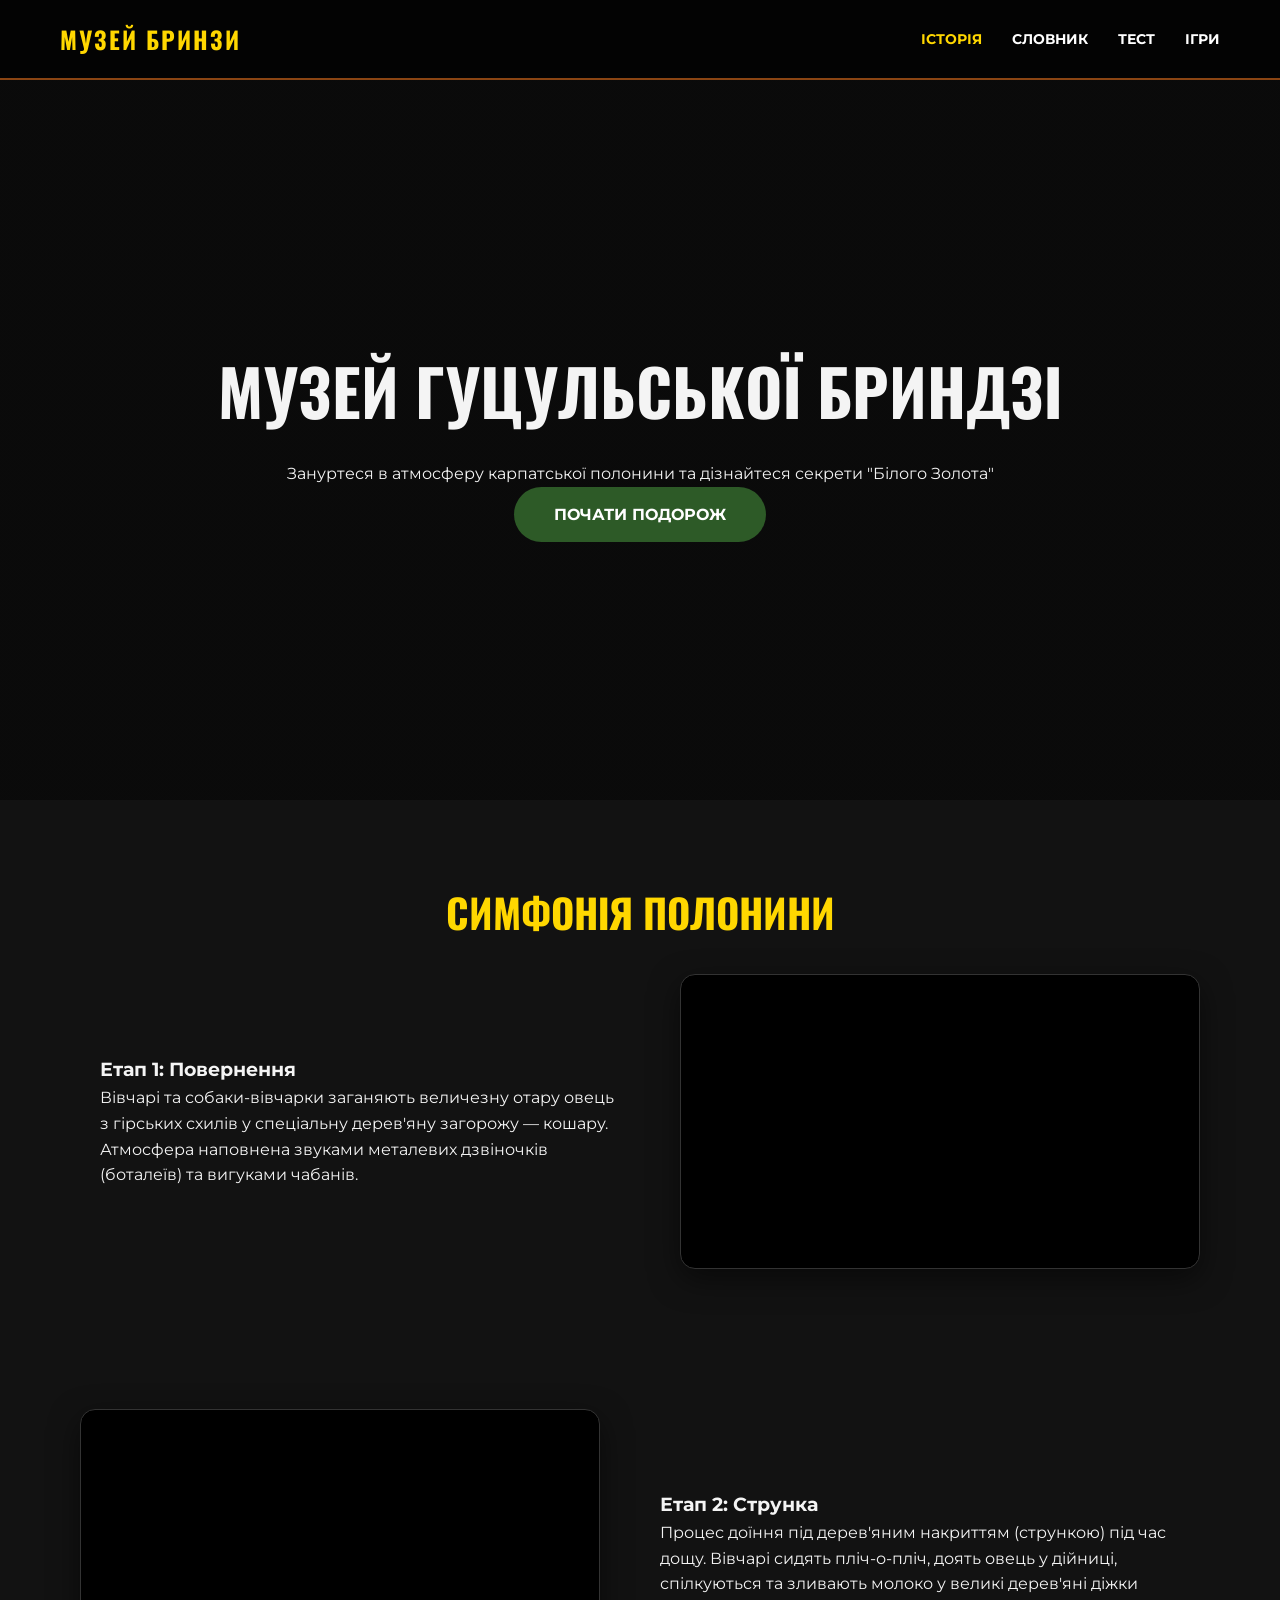
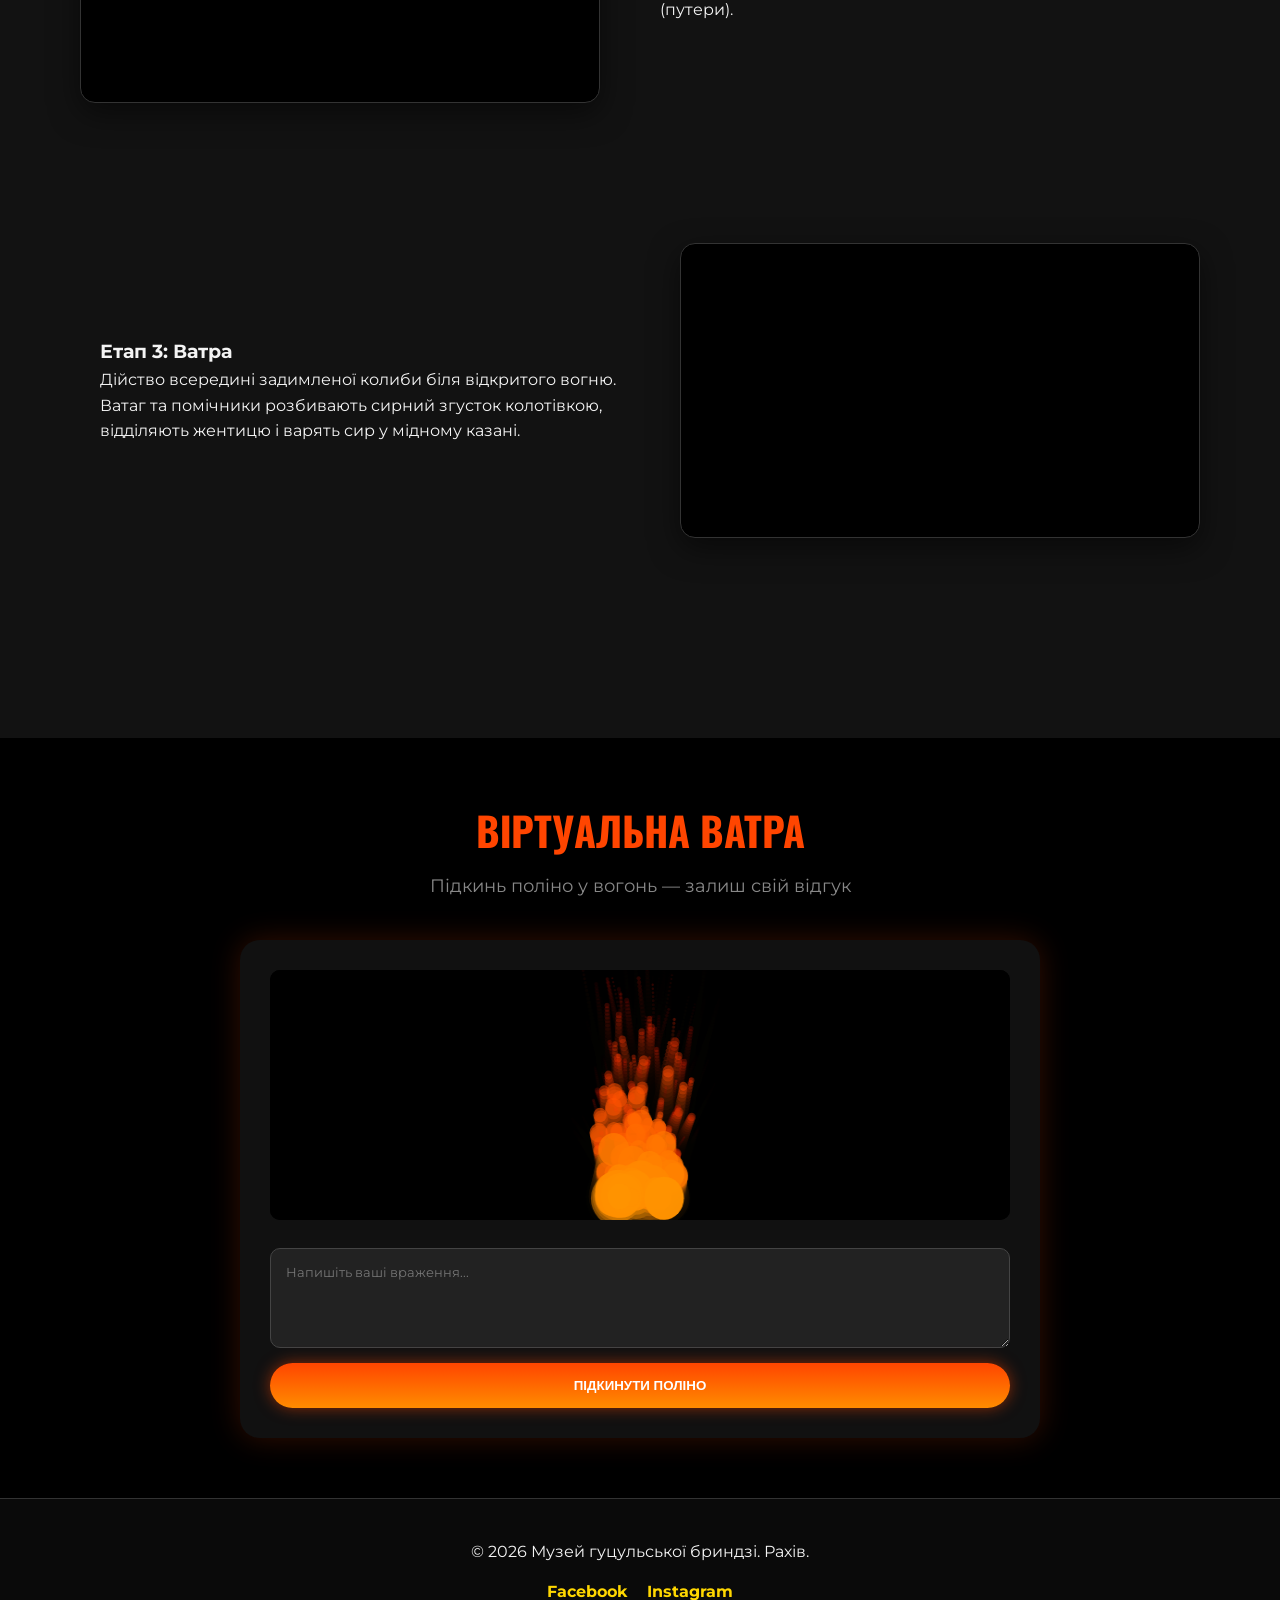
<file: index.html>
<!DOCTYPE html>
<html lang="uk">
<head>
    <meta charset="UTF-8">
    <meta name="viewport" content="width=device-width, initial-scale=1.0">
    <title>Музей гуцульської бриндзі | Головна</title>
    <link rel="stylesheet" href="style.css">
    <link href="https://fonts.googleapis.com/css2?family=Montserrat:wght@400;700&family=Oswald:wght@500;700&display=swap" rel="stylesheet">
</head>
<body>
    <div class="loader-overlay">
        <div class="loader"></div>
    </div>

    <header>
        <div class="container">
            <nav>
                <div class="logo">Музей Бринзи</div>
                <ul class="nav-links">
                    <li><a href="index.html" class="active">Історія</a></li>
                    <li><a href="dictionary.html">Словник</a></li>
                    <li><a href="quiz.html">Тест</a></li>
                    <li><a href="games.html">Ігри</a></li>
                </ul>
            </nav>
        </div>
    </header>

    <main>
        <section id="hero" class="hero">
            <div class="hero-content">
                <h1>Музей гуцульської бриндзі</h1>
                <p>Зануртеся в атмосферу карпатської полонини та дізнайтеся секрети "Білого Золота"</p>
                <a href="#story" class="btn">Почати подорож</a>
            </div>
            <div class="hero-overlay"></div>
        </section>

        <section id="story" class="story-section">
            <div class="container">
                <h2 class="section-title">Симфонія полонини</h2>
                
                <div class="story-card" data-step="1">
                    <div class="story-text">
                        <h3>Етап 1: Повернення</h3>
                        <p>Вівчарі та собаки-вівчарки заганяють величезну отару овець з гірських схилів у спеціальну дерев'яну загорожу — кошару. Атмосфера наповнена звуками металевих дзвіночків (боталеїв) та вигуками чабанів.</p>
                    </div>
                    <div class="story-visual">
                        <div class="video-container">
                            <iframe src="https://drive.google.com/file/d/1pgFzA_mrihiav93EVzEuqT29MJnthRlN/preview" allow="autoplay" allowfullscreen></iframe>
                        </div>
                    </div>
                </div>

                <div class="story-card reverse" data-step="2">
                    <div class="story-text">
                        <h3>Етап 2: Струнка</h3>
                        <p>Процес доїння під дерев'яним накриттям (стрункою) під час дощу. Вівчарі сидять пліч-о-пліч, доять овець у дійниці, спілкуються та зливають молоко у великі дерев'яні діжки (путери).</p>
                    </div>
                    <div class="story-visual">
                        <div class="video-container">
                            <iframe src="https://drive.google.com/file/d/1HxHKxqlleNXu2y7OkGOyZdj2ivCHKBLh/preview" allow="autoplay" allowfullscreen></iframe>
                        </div>
                    </div>
                </div>

                <div class="story-card" data-step="3">
                    <div class="story-text">
                        <h3>Етап 3: Ватра</h3>
                        <p>Дійство всередині задимленої колиби біля відкритого вогню. Ватаг та помічники розбивають сирний згусток колотівкою, відділяють жентицю і варять сир у мідному казані.</p>
                    </div>
                    <div class="story-visual">
                        <div class="video-container">
                            <iframe src="https://drive.google.com/file/d/1NL6jvB8dlPQCdK0tps834GUh_SJij016/preview" allow="autoplay" allowfullscreen></iframe>
                        </div>
                    </div>
                </div>
            </div>
        </section>

        <!-- Virtual Vatra Section -->
        <section id="vatra" class="vatra-section">
            <div class="container">
                <h2 class="section-title" style="color: #ff4500;">Віртуальна Ватра</h2>
                <p class="section-subtitle">Підкинь поліно у вогонь — залиш свій відгук</p>
                
                <div class="vatra-container">
                    <canvas id="fireCanvas"></canvas>
                    
                    <div class="feedback-ui" id="feedback-ui">
                        <textarea id="feedback-text" placeholder="Напишіть ваші враження..."></textarea>
                        <button class="btn btn-fire" onclick="submitFeedback()">Підкинути поліно</button>
                    </div>

                    <div class="donation-links" id="donation-links" style="display: none;">
                        <h3>Дякуємо! Ватра палає яскравіше!</h3>
                        <p>Ваше слово зігріває нас.</p>
                        <div class="links-row">
                            <a href="https://maps.app.goo.gl/iQyZb56kDnLXNEdZ8" target="_blank" class="btn-link google">Google Maps</a>
                            <a href="https://patreon.com" target="_blank" class="btn-link patreon">Patreon</a>
                            <a href="https://buymeacoffee.com" target="_blank" class="btn-link coffee">Buy Me a Coffee</a>
                        </div>
                        <button class="btn-text" onclick="resetVatra()">Написати ще</button>
                    </div>
                </div>
            </div>
        </section>
    </main>

    <footer>
        <div class="container">
            <p>&copy; <span id="current-year">2024</span> Музей гуцульської бриндзі. Рахів.</p>
            <div class="social-links">
                <a href="#" class="social-icon">Facebook</a>
                <a href="#" class="social-icon">Instagram</a>
            </div>
        </div>
    </footer>

    <script src="script.js"></script>
</body>
</html>
</file>
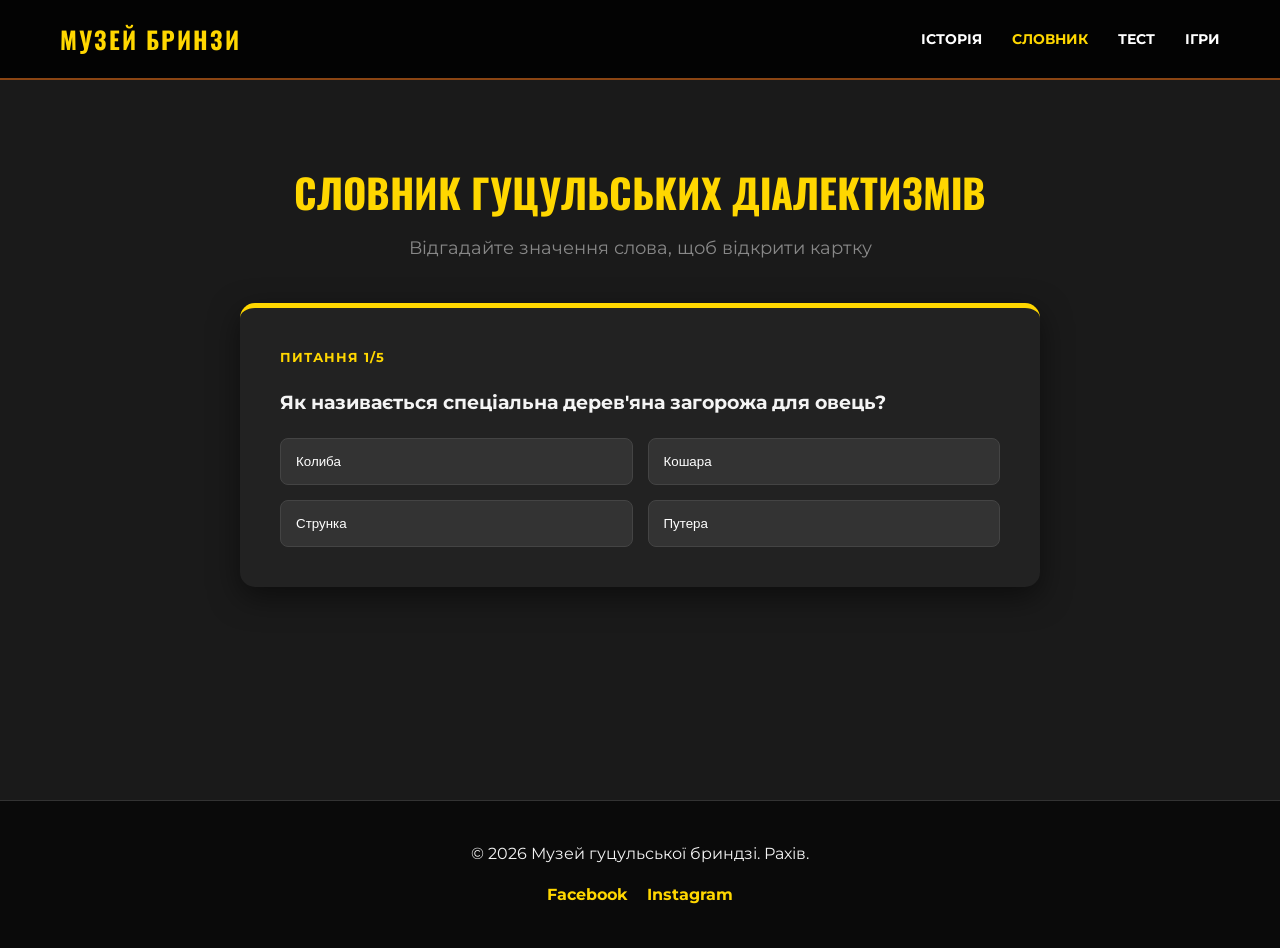
<file: dictionary.html>
<!DOCTYPE html>
<html lang="uk">
<head>
    <meta charset="UTF-8">
    <meta name="viewport" content="width=device-width, initial-scale=1.0">
    <title>Музей Бринзи | Словник</title>
    <link rel="stylesheet" href="style.css">
    <link href="https://fonts.googleapis.com/css2?family=Montserrat:wght@400;700&family=Oswald:wght@500;700&display=swap" rel="stylesheet">
</head>
<body>
    <header>
        <div class="container">
            <nav>
                <div class="logo">Музей Бринзи</div>
                <ul class="nav-links">
                    <li><a href="index.html">Історія</a></li>
                    <li><a href="dictionary.html" class="active">Словник</a></li>
                    <li><a href="quiz.html">Тест</a></li>
                    <li><a href="games.html">Ігри</a></li>
                </ul>
            </nav>
        </div>
    </header>

    <main>
        <section id="dictionary" class="dictionary-section">
            <div class="container">
                <h2 class="section-title">Словник Гуцульських Діалектизмів</h2>
                <p class="section-subtitle">Відгадайте значення слова, щоб відкрити картку</p>
                
                <div class="quiz-container" id="quiz-container">
                    <div class="question-card" id="question-card">
                        <div class="question-header">
                            <span id="question-number">Питання 1/5</span>
                        </div>
                        <h3 id="question-text">Що таке "Кошара"?</h3>
                        <div class="options-grid" id="options">
                            <!-- Options will be injected by JS -->
                        </div>
                    </div>

                    <div class="flashcards-grid" id="flashcards-display" style="display: none;">
                        <!-- Correctly guessed cards will appear here -->
                    </div>
                </div>
            </div>
        </section>
    </main>

    <footer>
        <div class="container">
            <p>&copy; <span id="current-year">2024</span> Музей гуцульської бриндзі. Рахів.</p>
            <div class="social-links">
                <a href="#" class="social-icon">Facebook</a>
                <a href="#" class="social-icon">Instagram</a>
            </div>
        </div>
    </footer>
    <script src="script.js"></script>
</body>
</html>
</file>
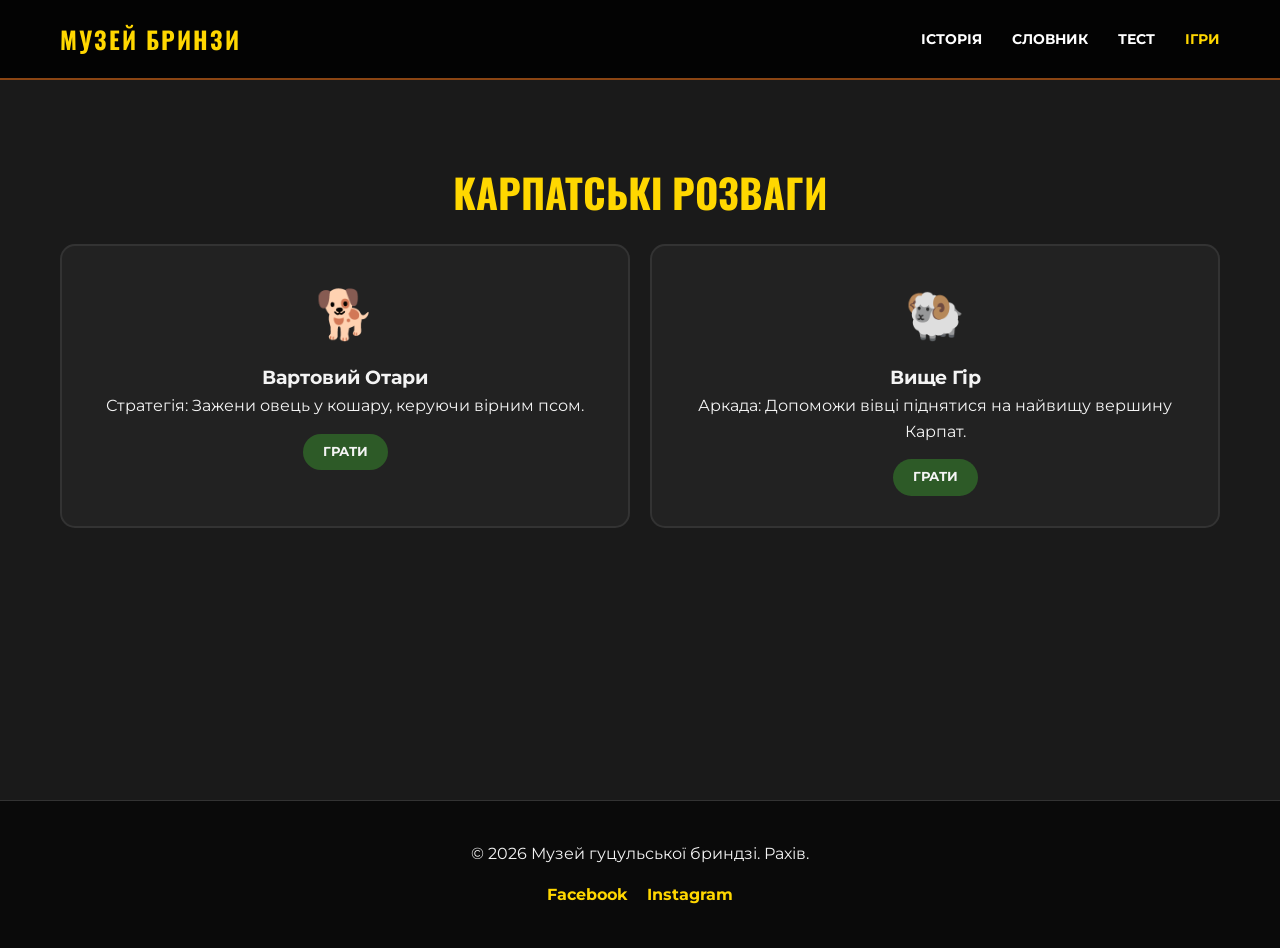
<file: games.html>
<!DOCTYPE html>
<html lang="uk">
<head>
    <meta charset="UTF-8">
    <meta name="viewport" content="width=device-width, initial-scale=1.0">
    <title>Музей Бринзи | Ігровий зал</title>
    <link rel="stylesheet" href="style.css">
    <link href="https://fonts.googleapis.com/css2?family=Montserrat:wght@400;700&family=Oswald:wght@500;700&display=swap" rel="stylesheet">
</head>
<body>
    <header>
        <div class="container">
            <nav>
                <div class="logo">Музей Бринзи</div>
                <ul class="nav-links">
                    <li><a href="index.html">Історія</a></li>
                    <li><a href="dictionary.html">Словник</a></li>
                    <li><a href="quiz.html">Тест</a></li>
                    <li><a href="games.html" class="active">Ігри</a></li>
                </ul>
            </nav>
        </div>
    </header>

    <main>
        <section class="games-section">
            <div class="container">
                <h2 class="section-title">Карпатські Розваги</h2>
                
                <div id="game-menu" class="game-menu">
                    <div class="game-card" onclick="showGame('flock')">
                        <div class="game-icon">🐕</div>
                        <h3>Вартовий Отари</h3>
                        <p>Стратегія: Зажени овець у кошару, керуючи вірним псом.</p>
                        <span class="btn-small">Грати</span>
                    </div>
                    <div class="game-card" onclick="showGame('jumper')">
                        <div class="game-icon">🐏</div>
                        <h3>Вище Гір</h3>
                        <p>Аркада: Допоможи вівці піднятися на найвищу вершину Карпат.</p>
                        <span class="btn-small">Грати</span>
                    </div>
                </div>

                <!-- Game: Flock -->
                <div id="game-flock" class="game-wrapper" style="display: none;">
                    <div class="game-header">
                        <button class="btn-back" onclick="showMenu()">← Назад</button>
                        <div class="game-stats-hud">
                            <span>Рівень: <span id="game-level">1</span></span>
                            <span>Вівці: <span id="score">0</span>/20</span>
                        </div>
                    </div>
                    <div class="game-container" id="game-container-flock">
                        <canvas id="gameCanvas"></canvas>
                        <div id="flock-overlay" class="game-overlay">
                            <button class="btn" onclick="initGame('flock')">Почати гру</button>
                        </div>
                    </div>
                </div>

                <!-- Game: Sheep Jumper -->
                <div id="game-jumper" class="game-wrapper" style="display: none;">
                    <div class="game-header">
                        <button class="btn-back" onclick="showMenu()">← Назад</button>
                        <div class="game-stats-hud">
                            <span>Висота: <span id="jump-score">0</span> м</span>
                            <span>Найкраще: <span id="jump-highscore">0</span> м</span>
                        </div>
                    </div>
                    <div class="game-container jumper-bg" id="game-container-jumper">
                        <canvas id="jumperCanvas"></canvas>
                        <div id="jumper-overlay" class="game-overlay">
                            <h3>Стрибай по хмаринках та скелях!</h3>
                            <p>Керуй мишкою або стрілками (← →)</p>
                            <button class="btn" onclick="startJumperGame()">Почати сходження</button>
                        </div>
                    </div>
                    
                    <!-- Leaderboard -->
                    <div class="leaderboard">
                        <h4>Таблиця лідерів (м)</h4>
                        <ol id="highscores-list">
                            <!-- Injected by JS -->
                        </ol>
                    </div>
                </div>

            </div>
        </section>
    </main>

    <footer>
        <div class="container">
            <p>&copy; <span id="current-year">2024</span> Музей гуцульської бриндзі. Рахів.</p>
            <div class="social-links">
                <a href="#" class="social-icon">Facebook</a>
                <a href="#" class="social-icon">Instagram</a>
            </div>
        </div>
    </footer>
    <script src="script.js"></script>
</body>
</html>
</file>
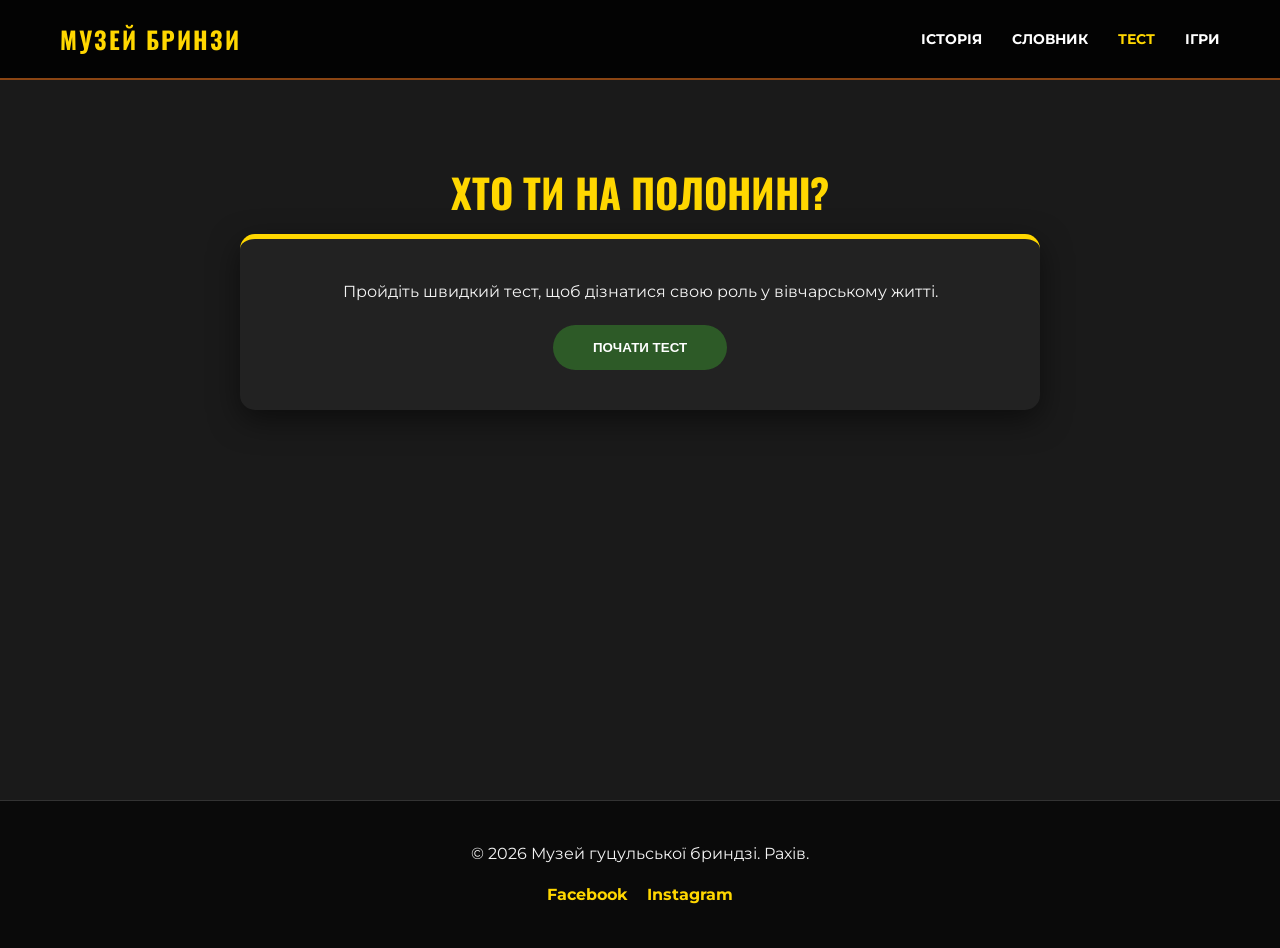
<file: quiz.html>
<!DOCTYPE html>
<html lang="uk">
<head>
    <meta charset="UTF-8">
    <meta name="viewport" content="width=device-width, initial-scale=1.0">
    <title>Музей Бринзи | Хто ти?</title>
    <link rel="stylesheet" href="style.css">
    <link href="https://fonts.googleapis.com/css2?family=Montserrat:wght@400;700&family=Oswald:wght@500;700&display=swap" rel="stylesheet">
</head>
<body>
    <header>
        <div class="container">
            <nav>
                <div class="logo">Музей Бринзи</div>
                <ul class="nav-links">
                    <li><a href="index.html">Історія</a></li>
                    <li><a href="dictionary.html">Словник</a></li>
                    <li><a href="quiz.html" class="active">Тест</a></li>
                    <li><a href="games.html">Ігри</a></li>
                </ul>
            </nav>
        </div>
    </header>

    <main>
        <section id="personality-quiz" class="personality-section">
            <div class="container">
                <h2 class="section-title">Хто ти на полонині?</h2>
                <div id="p-quiz-box" class="p-quiz-box centered-content">
                    <p>Пройдіть швидкий тест, щоб дізнатися свою роль у вівчарському житті.</p>
                    <button class="btn" onclick="startPersonalityQuiz()">Почати тест</button>
                </div>
            </div>
        </section>
    </main>

    <footer>
        <div class="container">
            <p>&copy; <span id="current-year">2024</span> Музей гуцульської бриндзі. Рахів.</p>
            <div class="social-links">
                <a href="#" class="social-icon">Facebook</a>
                <a href="#" class="social-icon">Instagram</a>
            </div>
        </div>
    </footer>
    <script src="script.js"></script>
</body>
</html>
</file>
<file: style.css>
:root {
    --primary-color: #2d5a27;
    --secondary-color: #8b4513;
    --accent-color: #ffd700;
    --bg-dark: #1a1a1a;
    --text-light: #f4f4f4;
    --font-main: 'Montserrat', sans-serif;
    --font-heading: 'Oswald', sans-serif;
    --fire-color: #ff4500;
}

* { margin: 0; padding: 0; box-sizing: border-box; }
html { scroll-behavior: smooth; }
body { background-color: var(--bg-dark); color: var(--text-light); font-family: var(--font-main); line-height: 1.6; overflow-x: hidden; display: flex; flex-direction: column; min-height: 100vh; }
main { flex: 1; }
.container { max-width: 1200px; margin: 0 auto; padding: 0 20px; }

/* Loader */
.loader-overlay { position: fixed; top: 0; left: 0; width: 100%; height: 100%; background: var(--bg-dark); display: flex; justify-content: center; align-items: center; z-index: 9999; transition: opacity 0.5s ease; }
.loader { width: 50px; height: 50px; border: 5px solid #333; border-top: 5px solid var(--accent-color); border-radius: 50%; animation: spin 1s linear infinite; }
@keyframes spin { 0% { transform: rotate(0deg); } 100% { transform: rotate(360deg); } }

/* Header & Nav */
header { padding: 20px 0; background-color: rgba(0,0,0,0.9); width: 100%; z-index: 100; position: relative; border-bottom: 2px solid var(--secondary-color); }
nav { display: flex; justify-content: space-between; align-items: center; }
.logo { font-family: var(--font-heading); font-size: 1.5rem; font-weight: 700; text-transform: uppercase; letter-spacing: 2px; color: var(--accent-color); text-decoration: none; }
.nav-links { display: flex; list-style: none; }
.nav-links li { margin-left: 30px; }
.nav-links a { color: white; text-decoration: none; font-weight: 700; font-size: 0.9rem; text-transform: uppercase; transition: color 0.3s; }
.nav-links a:hover, .nav-links a.active { color: var(--accent-color); }

/* Hero */
.hero { height: 80vh; display: flex; align-items: center; justify-content: center; text-align: center; position: relative; background: linear-gradient(rgba(0,0,0,0.6), rgba(0,0,0,0.6)), url('https://images.unsplash.com/photo-1500382017468-9049fed747ef?ixlib=rb-1.2.1&auto=format&fit=crop&w=1350&q=80'); background-size: cover; background-position: center; background-attachment: fixed; }
.hero-content h1 { font-family: var(--font-heading); font-size: 4rem; margin-bottom: 20px; text-transform: uppercase; color: var(--text-light); animation: fadeInDown 1.2s ease-out; }
@keyframes fadeInDown { from { opacity: 0; transform: translateY(-30px); } to { opacity: 1; transform: translateY(0); } }

/* Buttons */
.btn { display: inline-block; padding: 15px 40px; background-color: var(--primary-color); color: white; text-decoration: none; font-weight: 700; text-transform: uppercase; border-radius: 50px; transition: all 0.4s; border: none; cursor: pointer; }
.btn:hover { background-color: var(--accent-color); color: var(--bg-dark); transform: translateY(-3px); }

/* Story Cards */
.story-section { padding: 80px 0; background: #121212; }
.section-title { text-align: center; font-family: var(--font-heading); font-size: 2.5rem; margin-bottom: 10px; color: var(--accent-color); text-transform: uppercase; }
.section-subtitle { text-align: center; margin-bottom: 40px; color: #888; font-size: 1.1rem; }
.story-card { display: flex; align-items: center; margin-bottom: 100px; opacity: 0; transform: translateX(-30px); transition: all 1s ease-out; }
.story-card.visible { opacity: 1; transform: translateX(0); }
.story-card.reverse { flex-direction: row-reverse; transform: translateX(30px); }
.story-card.reverse.visible { transform: translateX(0); }
.story-text { flex: 1; padding: 40px; }
.story-visual { flex: 1; padding: 20px; }

/* Video Container for Iframes */
.video-container {
    position: relative;
    padding-bottom: 56.25%; /* 16:9 Aspect Ratio */
    height: 0;
    overflow: hidden;
    border-radius: 15px;
    box-shadow: 0 10px 30px rgba(0,0,0,0.5);
    border: 1px solid #333;
    background: #000;
}

.video-container iframe {
    position: absolute;
    top: 0;
    left: 0;
    width: 100%;
    height: 100%;
    border: 0;
}

/* Dictionary & Quiz */
.dictionary-section, .personality-section, .games-section { padding: 80px 0; min-height: 80vh; }
.quiz-container { max-width: 900px; margin: 0 auto; }
.question-card, .p-quiz-box { background: #222; padding: 40px; border-radius: 15px; max-width: 800px; margin: 0 auto; border-top: 5px solid var(--accent-color); box-shadow: 0 10px 30px rgba(0,0,0,0.5); }
.question-header { margin-bottom: 20px; color: var(--accent-color); font-weight: 700; text-transform: uppercase; font-size: 0.8rem; letter-spacing: 1px; }
.options-grid { display: grid; grid-template-columns: 1fr 1fr; gap: 15px; margin-top: 20px; }
.option-btn { background: #333; border: 1px solid #444; color: white; padding: 15px; border-radius: 8px; cursor: pointer; text-align: left; transition: 0.2s; }
.option-btn:hover { border-color: var(--accent-color); }
.option-btn.correct { background: var(--primary-color); }
.option-btn.wrong { background: #c62828; }

/* Flashcards */
.flashcards-grid { display: grid; grid-template-columns: repeat(auto-fit, minmax(200px, 1fr)); gap: 20px; margin-top: 40px; }
.flashcard { perspective: 1000px; height: 200px; cursor: pointer; }
.flashcard-inner { position: relative; width: 100%; height: 100%; transition: transform 0.6s; transform-style: preserve-3d; }
.flashcard.flipped .flashcard-inner { transform: rotateY(180deg); }
.flashcard-front, .flashcard-back { position: absolute; width: 100%; height: 100%; backface-visibility: hidden; display: flex; flex-direction: column; justify-content: center; align-items: center; border-radius: 10px; padding: 15px; border: 2px solid var(--secondary-color); }
.flashcard-front { background: #333; }
.flashcard-back { background: var(--secondary-color); transform: rotateY(180deg); }

/* Vatra */
.vatra-section { padding: 60px 0; background: #000; text-align: center; }
.vatra-container { max-width: 800px; margin: 0 auto; padding: 30px; background: #111; border-radius: 20px; box-shadow: 0 0 30px rgba(255, 69, 0, 0.2); }
#fireCanvas { width: 100%; height: 250px; background: #000; border-radius: 10px; margin-bottom: 20px; }

.feedback-ui { display: flex; flex-direction: column; gap: 15px; }
.feedback-ui textarea { 
    width: 100%; 
    min-height: 100px; 
    padding: 15px; 
    background: #222; 
    color: white; 
    border-radius: 10px; 
    border: 1px solid #444; 
    font-family: inherit;
    resize: vertical;
}

.btn-fire {
    background: linear-gradient(to bottom, #ff4500, #ff8c00);
    box-shadow: 0 0 15px rgba(255, 69, 0, 0.5);
}
.btn-fire:hover {
    box-shadow: 0 0 25px rgba(255, 69, 0, 0.8);
    transform: scale(1.02);
}

.donation-links {
    animation: fadeIn 0.5s ease-in-out;
}
@keyframes fadeIn { from { opacity: 0; } to { opacity: 1; } }

.links-row {
    display: flex;
    flex-wrap: wrap;
    justify-content: center;
    gap: 15px;
    margin: 25px 0;
}

.btn-link {
    padding: 12px 20px;
    border-radius: 8px;
    text-decoration: none;
    font-weight: 700;
    font-size: 0.9rem;
    color: white;
    transition: 0.3s;
    flex: 1;
    min-width: 150px;
    display: flex;
    align-items: center;
    justify-content: center;
    text-align: center;
}

.google { background: #4285F4; }
.patreon { background: #f96854; }
.coffee { background: #FFDD00; color: #000; }

.btn-link:hover { opacity: 0.8; transform: translateY(-2px); }

.btn-text {
    background: none;
    border: none;
    color: #888;
    text-decoration: underline;
    cursor: pointer;
    margin-top: 15px;
}
.btn-text:hover { color: white; }

/* Games Hub */
.game-menu { display: grid; grid-template-columns: repeat(auto-fit, minmax(280px, 1fr)); gap: 20px; margin-top: 20px; }
.game-card { background: #222; padding: 30px; border-radius: 15px; border: 2px solid #333; text-align: center; cursor: pointer; transition: 0.3s; position: relative; overflow: hidden; }
.game-card:hover { border-color: var(--accent-color); transform: translateY(-5px); }
.game-icon { font-size: 3rem; margin-bottom: 10px; }
.btn-small { display: inline-block; margin-top: 15px; padding: 8px 20px; background: var(--primary-color); border-radius: 20px; font-size: 0.8rem; font-weight: 700; text-transform: uppercase; }

.game-wrapper { margin-top: 30px; animation: slideUp 0.5s ease-out; }
@keyframes slideUp { from { opacity: 0; transform: translateY(20px); } to { opacity: 1; transform: translateY(0); } }

.game-header { display: flex; justify-content: space-between; align-items: center; margin-bottom: 20px; padding: 15px; background: #1a1a1a; border-radius: 10px; border: 1px solid #333; }
.btn-back { background: none; border: 1px solid #444; color: #888; padding: 8px 15px; border-radius: 5px; cursor: pointer; transition: 0.3s; }
.btn-back:hover { color: white; border-color: white; }
.game-stats-hud { display: flex; gap: 20px; font-weight: 700; color: var(--accent-color); }

.game-container { border: 4px solid var(--secondary-color); border-radius: 15px; overflow: hidden; position: relative; background: #000; box-shadow: 0 10px 40px rgba(0,0,0,0.8); }
#gameCanvas, #jumperCanvas { display: block; width: 100%; height: 500px; max-height: 70vh; cursor: crosshair; }
.game-overlay { position: absolute; top: 0; left: 0; width: 100%; height: 100%; background: rgba(0,0,0,0.8); display: flex; flex-direction: column; justify-content: center; align-items: center; z-index: 10; text-align: center; padding: 20px; }

/* Leaderboard */
.leaderboard { margin-top: 30px; background: #1a1a1a; padding: 25px; border-radius: 15px; border: 1px solid #333; }
.leaderboard h4 { text-align: center; color: var(--accent-color); text-transform: uppercase; margin-bottom: 15px; }
#highscores-list { list-style: none; display: grid; grid-template-columns: repeat(auto-fit, minmax(200px, 1fr)); gap: 15px; }
#highscores-list li { background: #222; padding: 10px 15px; border-radius: 8px; border-left: 3px solid var(--primary-color); }

.centered-content {
    text-align: center;
    display: flex;
    flex-direction: column;
    align-items: center;
    gap: 20px;
}

footer { padding: 40px 0; text-align: center; border-top: 1px solid #333; background: #0a0a0a; }
.social-links { margin-top: 15px; display: flex; justify-content: center; gap: 20px; }
.social-icon { color: var(--accent-color); text-decoration: none; font-weight: 700; transition: 0.3s; }
.social-icon:hover { color: white; transform: translateY(-2px); }

@media (max-width: 768px) {
    .hero { background-attachment: scroll; height: 60vh; }
    .hero-content h1 { font-size: 2.2rem; }
    .story-section { padding: 40px 0; }
    .story-card { margin-bottom: 60px; }
    .story-card, .story-card.reverse { flex-direction: column; text-align: center; }
    .story-text { padding: 20px 0; }
    .story-visual { padding: 0; width: 100%; }
    .options-grid { grid-template-columns: 1fr; }
    .nav-links { display: none; }
    .links-row { flex-direction: column; }
    .btn-link { width: 100%; }
}
</file>
